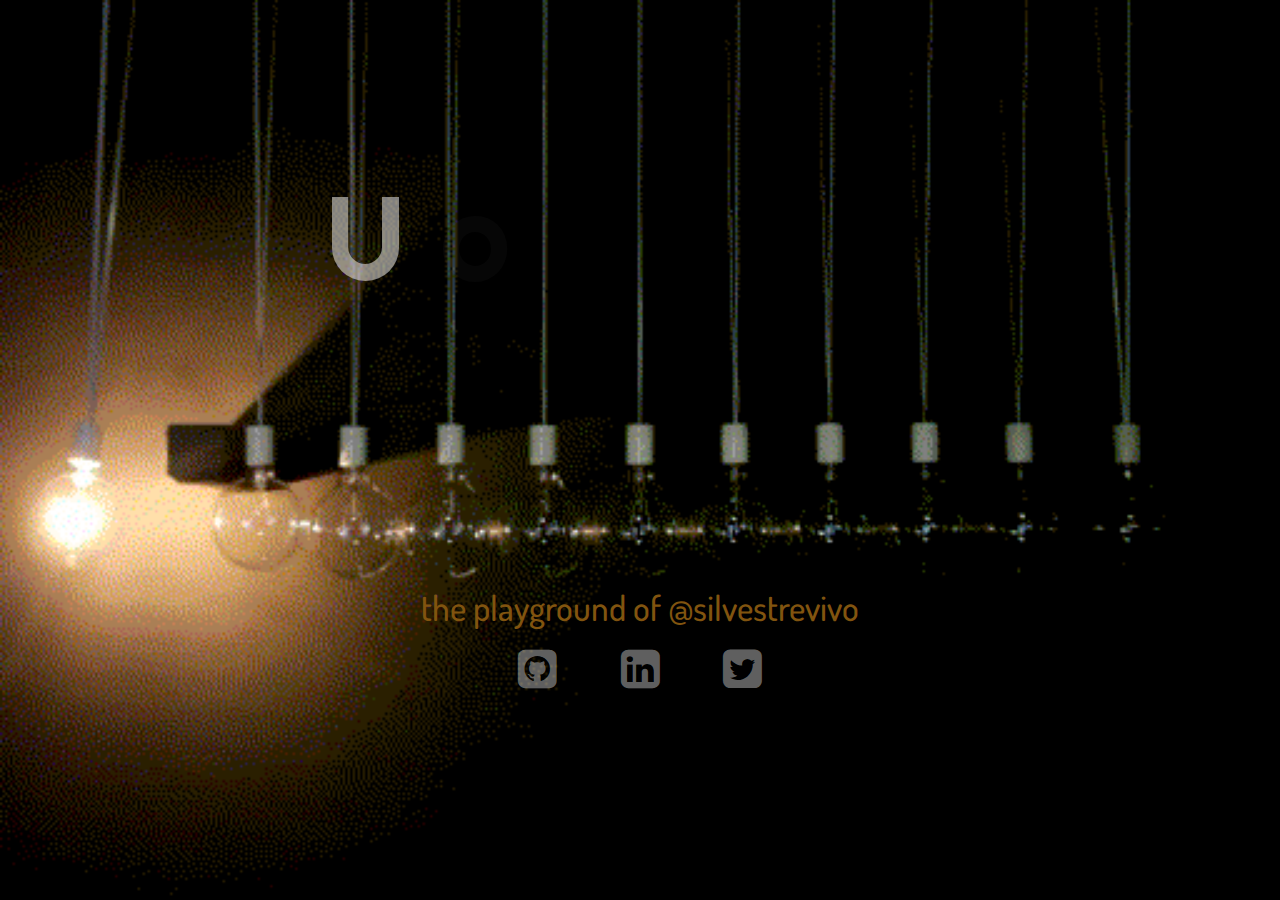
<file: index.html>
<!DOCTYPE html>
<html lang="en">
<head>
	<meta charset="UTF-8">
	<title>Uonsite</title>
	<meta http-equiv="X-UA-Compatible" content="IE=edge">
	<meta name="viewport" content="width=device-width, initial-scale=1, user-scalable=no">
	<meta name="description" content="Uonsite is the playground in the cloud of @silvestrevivo. Do you want to contact me? Click on https://github.com/silvestrevivo to see my repositories.">
	<meta name="author" content="@silvestrevivo">
	<meta keywords="Uonsite.nl uonsite website playground cloud amsterdam frontend developer silvestrevivo silvestre vivo">
	<meta name="generator" content="Bootstrap3.3.7">
	<link rel="icon" type="image/x-icon" href="assets/img/u.ico">

    <!-- Bootstrap Core CSS -->
  <link href="assets/css/bootstrap.min.css" rel="stylesheet" media="screen">

    <!-- Custom CSS -->
	<link rel="stylesheet" type="text/css" href="assets/css/style.css">
	<link rel="stylesheet" href="assets/css/animate.css">

    <!-- Custom Fonts/Design -->
  <link rel="stylesheet" href="http://maxcdn.bootstrapcdn.com/font-awesome/4.6.1/css/font-awesome.min.css">

    <!-- HTML5 shim and Respond.js for IE8 support of HTML5 elements and media queries -->
    <!--[if lt IE 9]>
      <script src="https://oss.maxcdn.com/html5shiv/3.7.3/html5shiv.min.js"></script>
      <script src="https://oss.maxcdn.com/respond/1.4.2/respond.min.js"></script>
    <![endif]-->

</head>
<body>
	<div class="banner text-center">
		<div class="container">
			<div class="row">
				<div class="col-md-12">
					<!-- <h1>Uonsite</h1> -->
					<h1><ul class="title">
						<li>U</li>
						<li>o</li>
						<li>n</li>
						<li>s</li>
						<li>i</li>
						<li>t</li>
						<li>e</li>
					</ul></h1>
					<h2>the playground of <a href="https://twitter.com/SilvestreVivo" target="_blank">@silvestrevivo</a></h2>
					<ul class="subtitle">
						<li><a href="https://github.com/silvestrevivo/" target="_blank"><i class="fa fa-github-square" aria-hidden="true"></i></a></li>
						<li><a href="https://nl.linkedin.com/in/silvestre-vivo-1a6843bb" target="_blank"><i class="fa fa-linkedin-square" aria-hidden="true"></i></a></li>
						<li><a href="https://twitter.com/SilvestreVivo" target="_blank"><i class="fa fa-twitter-square" aria-hidden="true"></i></a></li>
					</ul>
				</div>
			</div>
		</div>
	</div>
    <!-- jQuery (necessary for Bootstrap's JavaScript plugins) -->
  <script src="assets/js/jQuery_v3.1.0.js"></script>
    <!-- Plugins JavaScript of Bootstrap and more -->
  <script src="assets/js/bootstrap.min.js"></script>
    <!-- Project JavaScript File -->
  <script src="assets/js/project.js"></script>
</body>
</html>
</file>
<file: assets/css/style.css>
@import 'https://fonts.googleapis.com/css?family=Dosis|Righteous';
body, html {
  height: 100%;
  background-color: black; }

.banner {
  background: url("../img/iqaGK5at6JBfL.gif") no-repeat center center;
  background-size: cover;
  height: 100%;
  opacity: 0;
  -webkit-transition: opacity 4s ease-in-out;
  -moz-transition: opacity 4s ease-in-out;
  -ms-transition: opacity 4s ease-in-out;
  -o-transition: opacity 4s ease-in-out;
  transition: opacity 4s ease-in-out; }
  .banner.visible {
    opacity: 1; }
  .banner h1 {
    color: rgba(255, 255, 255, 0.5);
    margin-top: 15%;
    font-family: "Righteous", cursive;
    -webkit-transition: opacity 2s ease-in-out 1s;
    -moz-transition: opacity 2s ease-in-out 1s;
    -ms-transition: opacity 2s ease-in-out 1s;
    -o-transition: opacity 2s ease-in-out 1s;
    transition: opacity 2s ease-in-out 1s; }
    @media screen and (max-width: 768px) {
      .banner h1 {
        font-size: 65px;
        margin-top: 30%; } }
    @media screen and (max-width: 480px) {
      .banner h1 {
        font-size: 40px;
        margin-top: 35%; } }
    @media screen and (min-width: 768px) {
      .banner h1 {
        font-size: 80px; } }
    @media screen and (min-width: 992px) {
      .banner h1 {
        font-size: 100px; } }
    @media screen and (min-width: 1200px) {
      .banner h1 {
        font-size: 120px; } }
    .banner h1 ul.title {
      padding: 0; }
      .banner h1 ul.title li {
        display: inline-block;
        list-style-type: none;
        margin: 0;
        opacity: 0; }
  .banner h2 {
    color: white;
    font-size: 35px;
    color: #81540f;
    margin-top: 25%;
    font-family: "Dosis", sans-serif;
    opacity: 0;
    -webkit-transition: opacity 2s ease-in-out 2s;
    -moz-transition: opacity 2s ease-in-out 2s;
    -ms-transition: opacity 2s ease-in-out 2s;
    -o-transition: opacity 2s ease-in-out 2s;
    transition: opacity 2s ease-in-out 2s; }
    @media screen and (max-width: 768px) {
      .banner h2 {
        font-size: 25px;
        margin-top: 40%; } }
    @media screen and (max-width: 480px) {
      .banner h2 {
        font-size: 20px;
        margin-top: 55%; } }
    .banner h2.visible {
      opacity: 1; }
    .banner h2 a {
      color: #81540f;
      -webkit-transition: all 0.3s ease-in-out;
      -moz-transition: all 0.3s ease-in-out;
      -ms-transition: all 0.3s ease-in-out;
      -o-transition: all 0.3s ease-in-out;
      transition: all 0.3s ease-in-out; }
      .banner h2 a:hover {
        color: rgba(255, 255, 255, 0.4);
        text-decoration: none; }
  .banner ul.subtitle {
    margin-top: 1%;
    padding-left: 0; }
    .banner ul.subtitle li {
      display: inline-block;
      list-style-type: none;
      margin: 0 30px; }
      @media screen and (max-width: 480px) {
        .banner ul.subtitle li {
          margin: 0 5px; } }
      .banner ul.subtitle li a {
        color: rgba(255, 255, 255, 0.4);
        font-size: 45px;
        -webkit-transition: all 0.3s ease-in-out;
        -moz-transition: all 0.3s ease-in-out;
        -ms-transition: all 0.3s ease-in-out;
        -o-transition: all 0.3s ease-in-out;
        transition: all 0.3s ease-in-out; }
        @media screen and (max-width: 480px) {
          .banner ul.subtitle li a {
            font-size: 35px; } }
        .banner ul.subtitle li a:hover {
          color: #81540f;
          text-decoration: none; }
</file>
